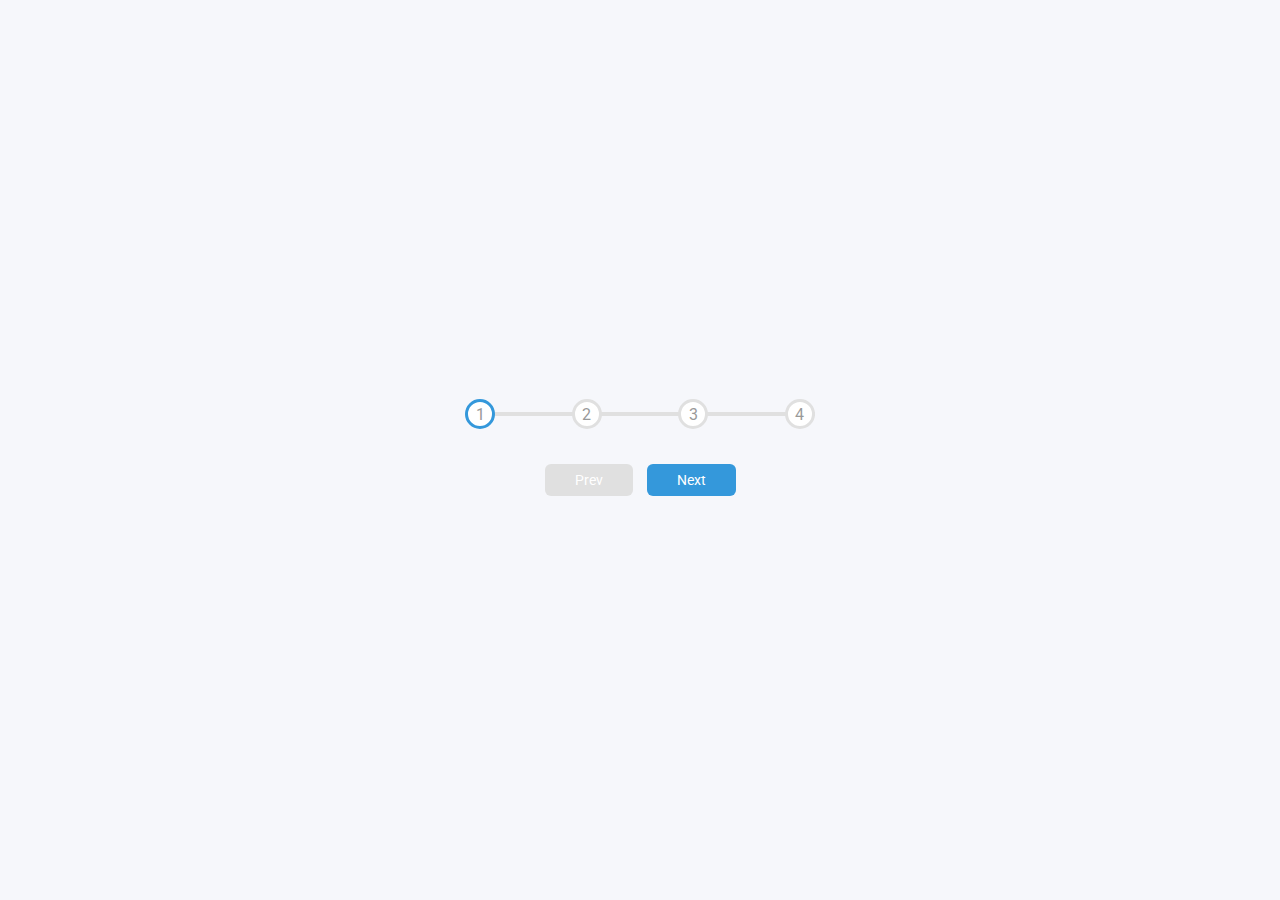
<file: day2/index.html>
<!DOCTYPE html>
<html lang="en">
<head>
    <meta charset="UTF-8">
    <meta name="viewport" content="width=device-width, initial-scale=1.0">
        <!-- <link rel="stylesheet" href="https://cdnjs.cloudflare.com/ajax/libs/font-awesome/5.15.1/css/all.min.css" integrity="sha512-+4zCK9k+qNFUR5X+cKL9EIR+ZOhtIloNl9GIKS57V1MyNsYpYcUrUeQc9vNfzsWfV28IaLL3i96P9sdNyeRssA==" crossorigin="anonymous" /> -->
    <link rel="stylesheet" href="main.css">
    <title>Document</title>
</head>
<body>
    <div class="container">
        <div class="progress-container">
            <div class="progress" id="progress"></div>
                <div class="circle active">1</div>
                <div class="circle">2</div>
                <div class="circle">3</div>
                <div class="circle">4</div>  
            </div>
      
        <button class="btn" id="prev" disabled>Prev</button>
        <button class="btn" id="next">Next</button>
    </div>
    <script src="app.js"></script>
</body>
</html>
</file>
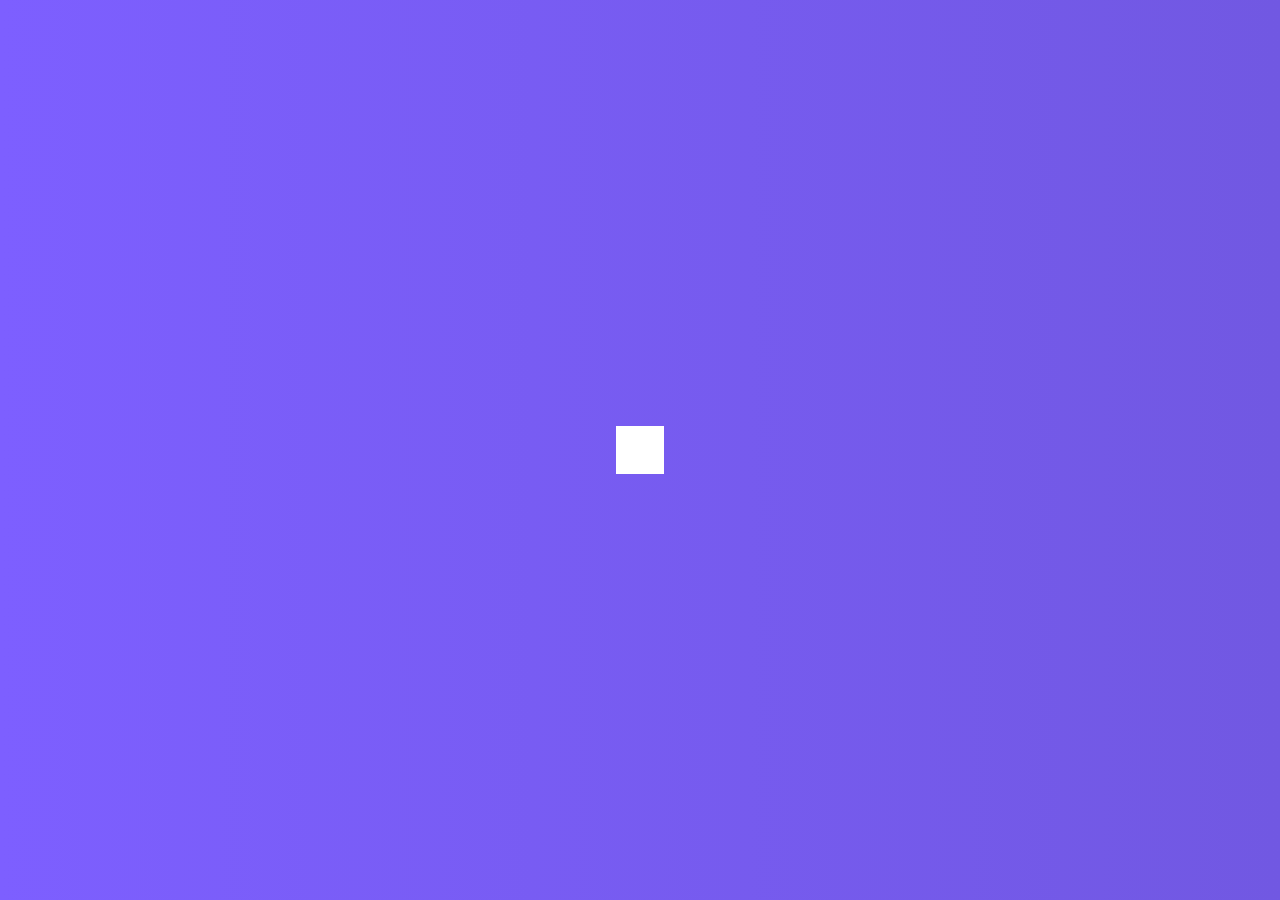
<file: day4/index.html>
<!DOCTYPE html>
<html lang="en">
<head>
    <meta charset="UTF-8">
    <meta name="viewport" content="width=device-width, initial-scale=1.0">
    <link rel="stylesheet" href="https://cdnjs.cloudflare.com/ajax/libs/font-awesome/5.15.1/css/all.min.css" integrity="sha512-+4zCK9k+qNFUR5X+cKL9EIR+ZOhtIloNl9GIKS57V1MyNsYpYcUrUeQc9vNfzsWfV28IaLL3i96P9sdNyeRssA==" crossorigin="anonymous" />
    <link rel="stylesheet" href="main.css">
    <title>Hidden Search</title>
</head>
<body>
    <div class="search">
        <input type="text" class="input" placeholder="Search...">
        <button class="btn">
            <i class="fas fa-search"></i>
        </button>
    </div>
    <script src="app.js"></script>
</body>
</html>
</file>
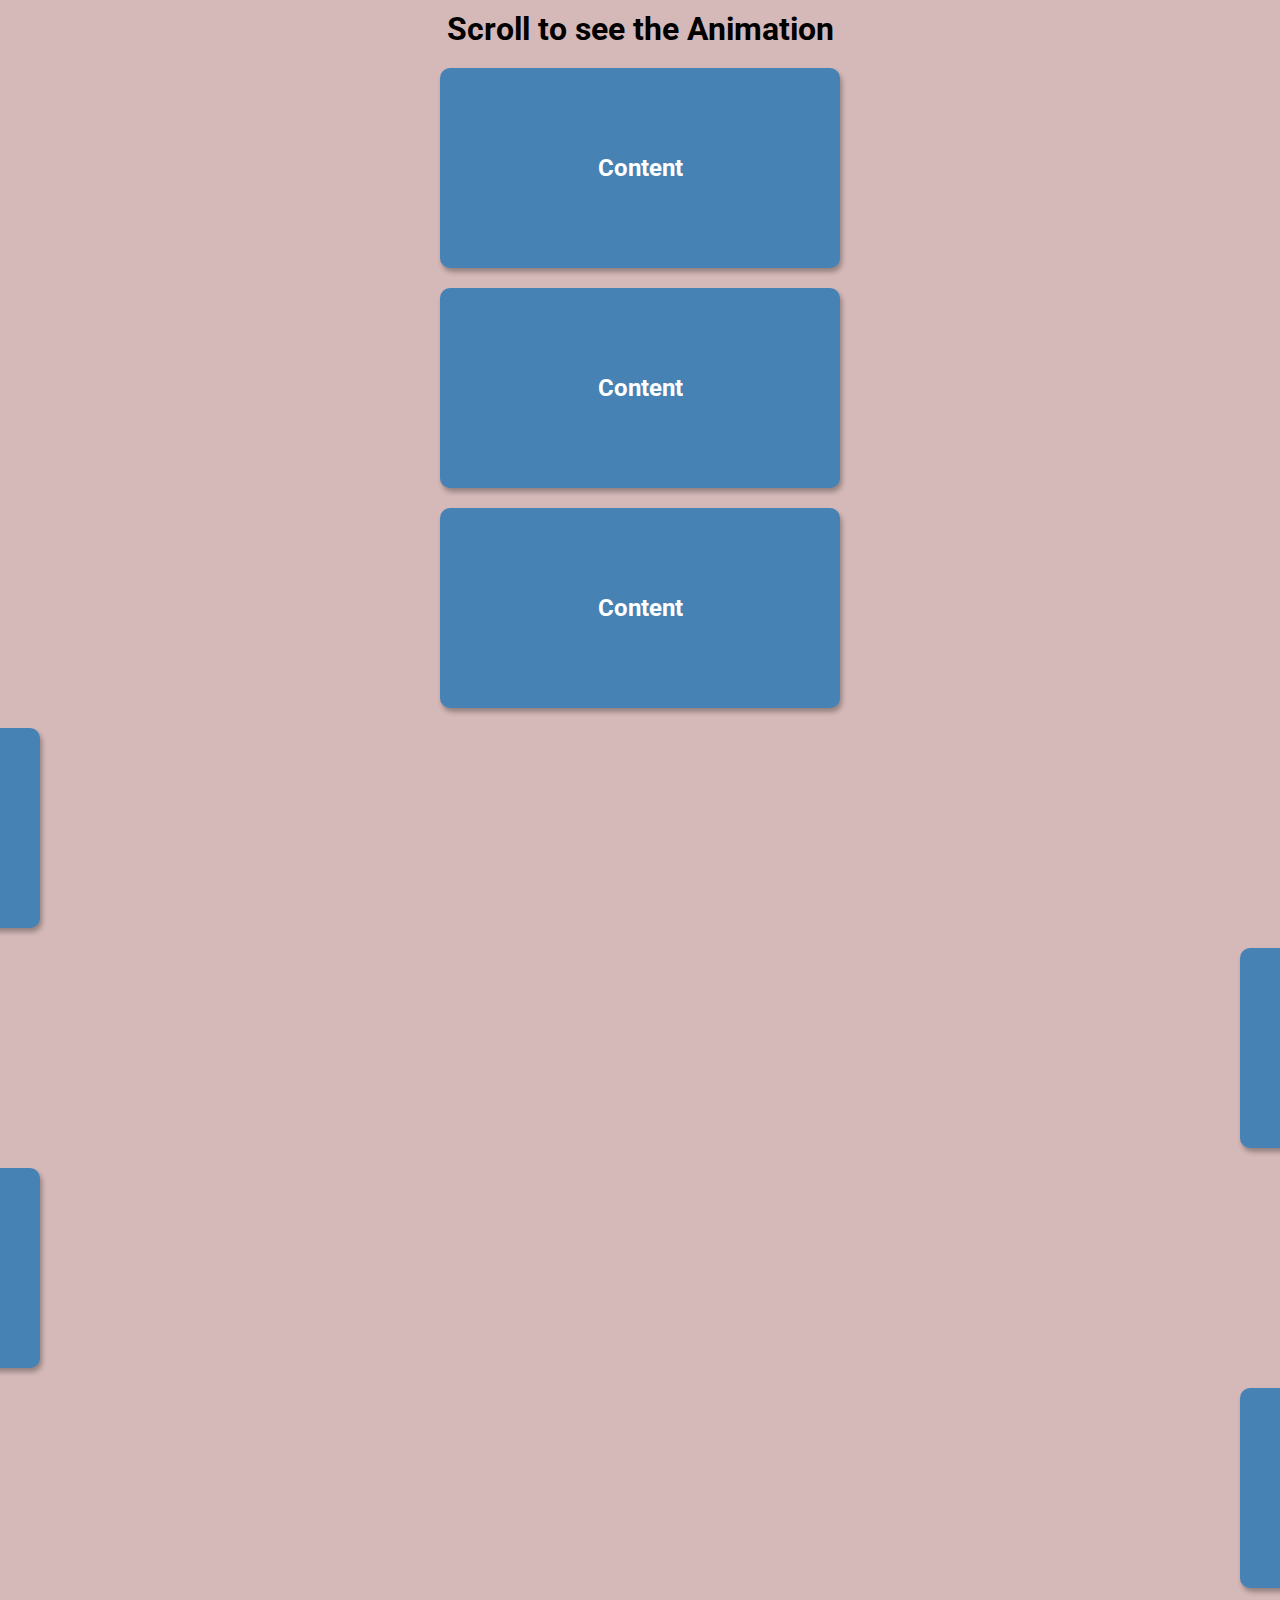
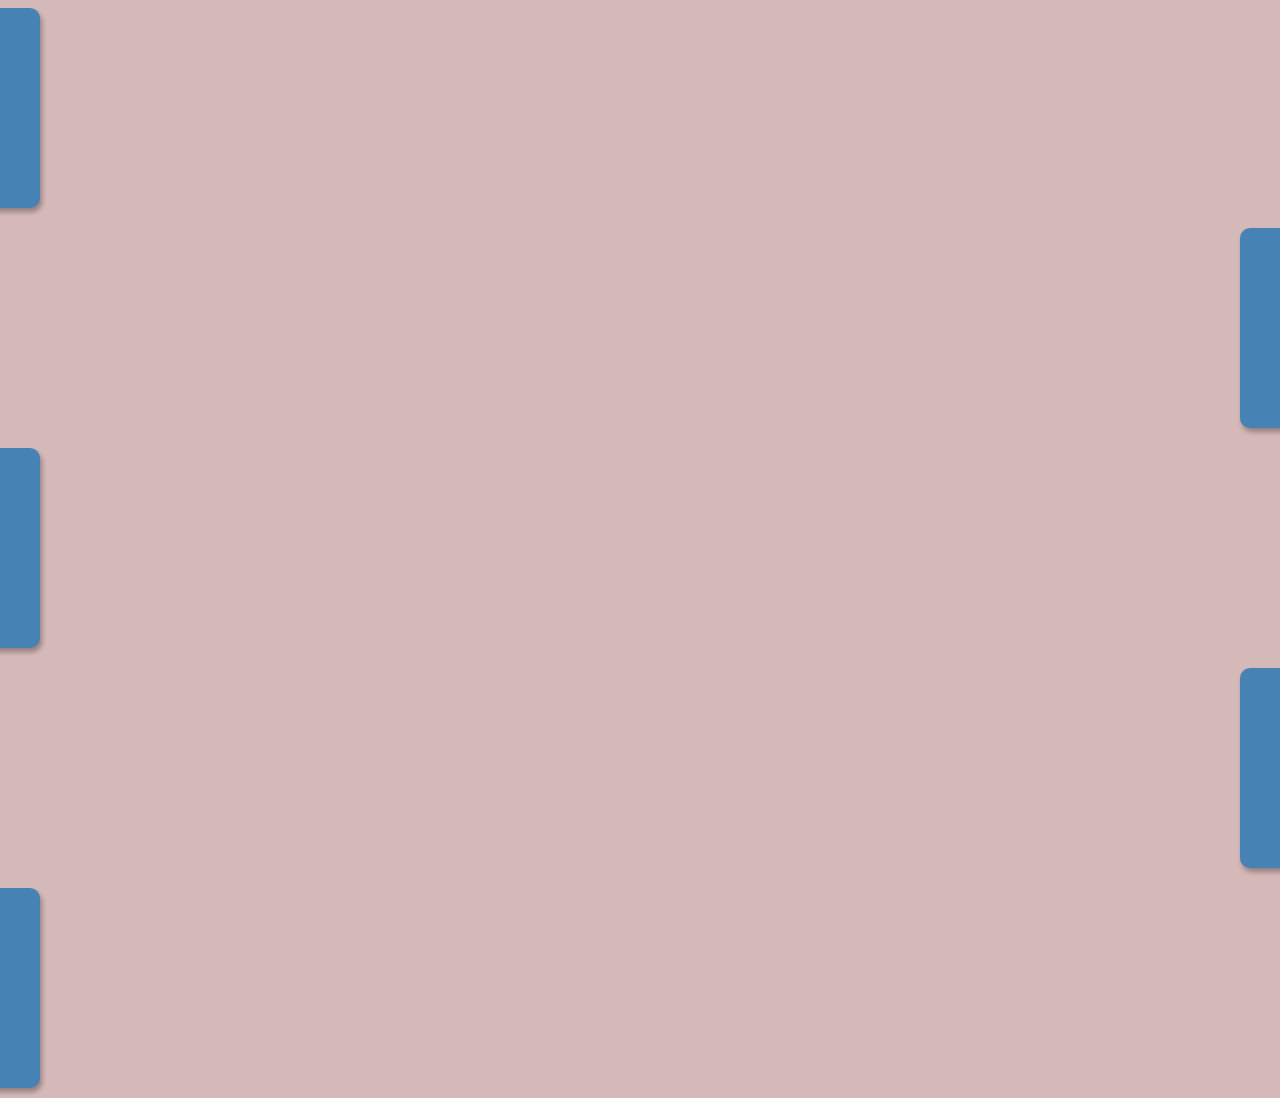
<file: day6/index.html>
<!DOCTYPE html>
<html lang="en">
<head>
    <meta charset="UTF-8">
    <meta name="viewport" content="width=device-width, initial-scale=1.0">
        <!-- <link rel="stylesheet" href="https://cdnjs.cloudflare.com/ajax/libs/font-awesome/5.15.1/css/all.min.css" integrity="sha512-+4zCK9k+qNFUR5X+cKL9EIR+ZOhtIloNl9GIKS57V1MyNsYpYcUrUeQc9vNfzsWfV28IaLL3i96P9sdNyeRssA==" crossorigin="anonymous" /> -->
    <link rel="stylesheet" href="main.css">
    <title>Scoll Animation</title>
</head>
<body>
    <h1>Scroll to see the Animation</h1>
    <div class="box"><h2>Content</h2></div>
    <div class="box"><h2>Content</h2></div>
    <div class="box"><h2>Content</h2></div>
    <div class="box"><h2>Content</h2></div>
    <div class="box"><h2>Content</h2></div>
    <div class="box"><h2>Content</h2></div>
    <div class="box"><h2>Content</h2></div>
    <div class="box"><h2>Content</h2></div>
    <div class="box"><h2>Content</h2></div>
    <div class="box"><h2>Content</h2></div>
    <div class="box"><h2>Content</h2></div>
    <div class="box"><h2>Content</h2></div>
    <script src="app.js"></script>
</body>
</html>
</file>
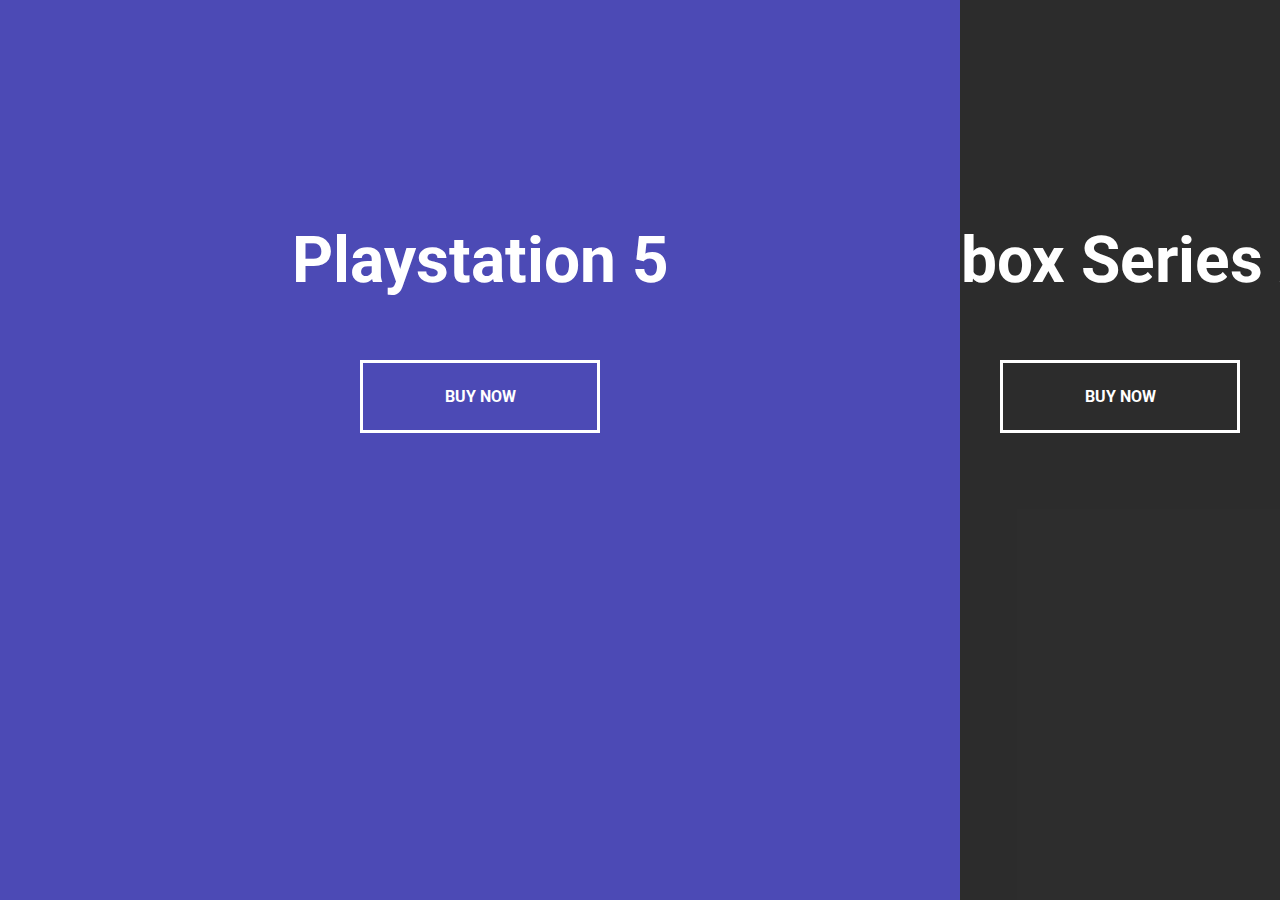
<file: day7/index.html>
<!DOCTYPE html>
<html lang="en">
<head>
    <meta charset="UTF-8">
    <meta name="viewport" content="width=device-width, initial-scale=1.0">
        <!-- <link rel="stylesheet" href="https://cdnjs.cloudflare.com/ajax/libs/font-awesome/5.15.1/css/all.min.css" integrity="sha512-+4zCK9k+qNFUR5X+cKL9EIR+ZOhtIloNl9GIKS57V1MyNsYpYcUrUeQc9vNfzsWfV28IaLL3i96P9sdNyeRssA==" crossorigin="anonymous" /> -->
    <link rel="stylesheet" href="main.css">
    <title>Split Landing Page</title>
</head>
<body>
    <div class="container">
        <div class="split left">
            <h1>Playstation 5</h1>
            <a href="" class="btn">Buy Now</a>
        </div>
        <div class="split right">
            <h1>Xbox Series X</h1>
            <a href="" class="btn">Buy Now</a>
        </div>
    </div>
    <script src="app.js"></script>
</body>
</html>
</file>
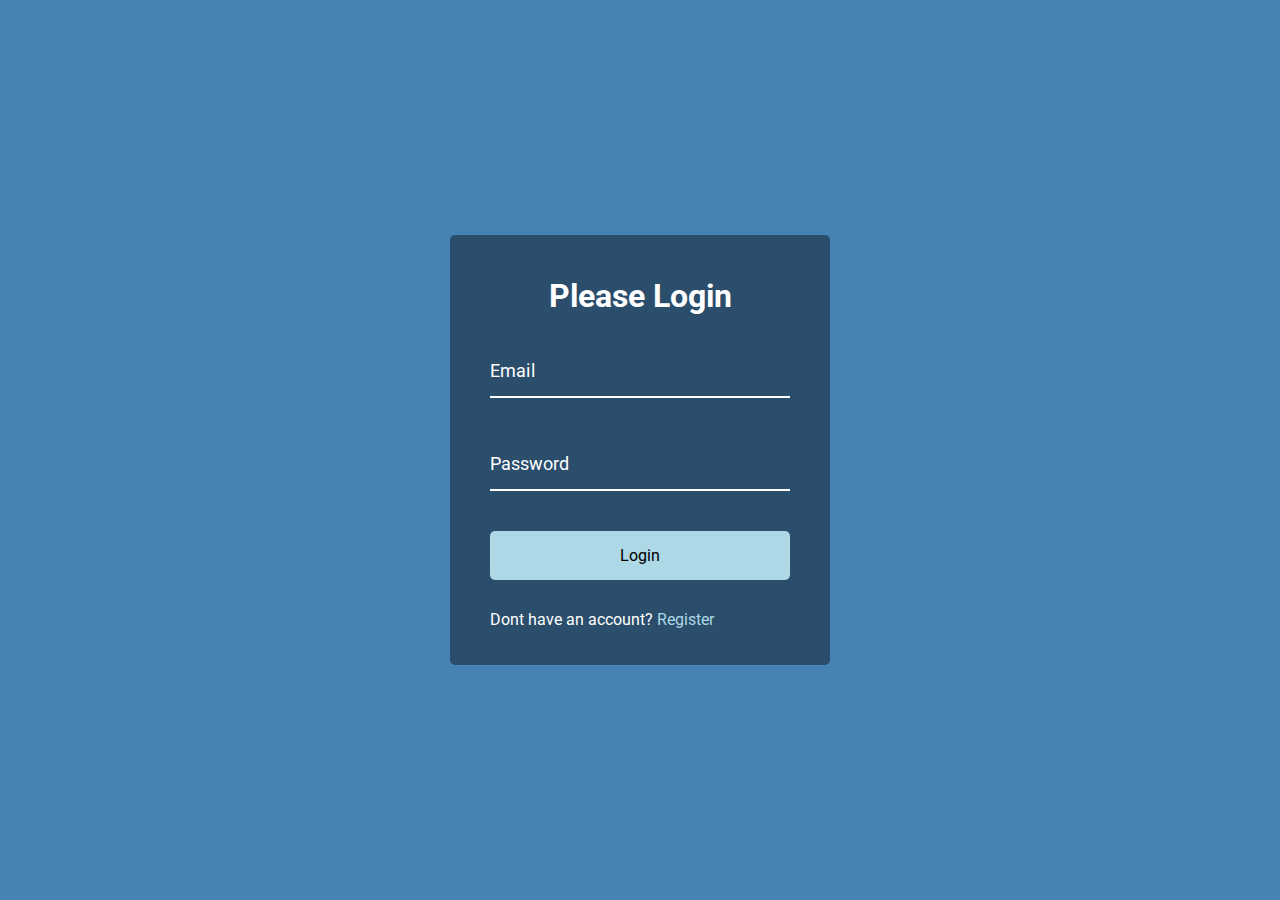
<file: day8/index.html>
<!DOCTYPE html>
<html lang="en">
<head>
    <meta charset="UTF-8">
    <meta name="viewport" content="width=device-width, initial-scale=1.0">
        <!-- <link rel="stylesheet" href="https://cdnjs.cloudflare.com/ajax/libs/font-awesome/5.15.1/css/all.min.css" integrity="sha512-+4zCK9k+qNFUR5X+cKL9EIR+ZOhtIloNl9GIKS57V1MyNsYpYcUrUeQc9vNfzsWfV28IaLL3i96P9sdNyeRssA==" crossorigin="anonymous" /> -->
    <link rel="stylesheet" href="main.css">
    <title>Document</title>
</head>
<body>
    <div class="container">
        <h1>Please Login</h1>
        <form>
            <div class="form-control">
                <input type="text" required>
                <label>Email</label>
            </div>
            <div class="form-control">
                <input type="password" required>
                <label>Password</label>
            </div>
            <button class="btn">Login</button>
            <p class="text">Dont have an account?
            <a href="#">Register
            </a>
        </p>
    </form>
</div>
    <script src="app.js"></script>
</body>
</html>
</file>
<file: day2/main.css>
@import url('https://fonts.googleapis.com/css2?family=Roboto:wght@400;700&display=swap');

:root {
    --line-border-fill: #3498db;
    --line-border-empty: #e0e0e0;
}

* {
    box-sizing: border-box;
}
body {
    font-family: 'Roboto', sans-serif;
    background-color: #f6f7fb;
    margin: 0;
    display: flex;
    align-items: center;
    justify-content: center;
    height: 100vh;
    overflow: hidden;
}
.container {
    text-align: center;
}
.progress-container {
    display: flex;
    justify-content: space-between;
    position: relative;
    margin-bottom: 30px;
    max-width: 100%;
    width: 350px;
}
.progress-container::before {
    content: '';
    background-color: var(--line-border-empty);
    position: absolute;
    top: 50%;
    left: 0;
    transform: translateY(-50%);
    height: 4px;
    width: 100%;
    z-index: -1;
}
.progress {
    background-color: var(--line-border-fill);
    position: absolute;
    top: 50%;
    left: 0;
    transform: translateY(-50%);
    height: 4px;
    width: 0%;
    z-index: -1;
    transition: .4s ease;
}
.circle {
    background-color: white;
    color: #999;
    border-radius: 50%;
    height: 30px;
    width: 30px;
    display: flex;
    align-items: center;
    justify-content: center;
    border: 3px solid var(--line-border-empty);
    transition: .4s ease;
}
.circle.active {
    border-color:var(--line-border-fill);

}
.btn {
    background-color: var(--line-border-fill);
    color: #fff;
    border: 0;
    border-radius: 6px;
    cursor: pointer;
    font-family: inherit;
    padding: 8px 30px;
    margin: 5px;
    font-size: 14px;
}
.btn:active {
    transform: scale(.98);   
}
.btn:focus {
    outline: 0;
}
.btn:disabled {
    background-color: var(--line-border-empty);
    cursor: not-allowed;
}
</file>
<file: day4/main.css>
@import url('https://fonts.googleapis.com/css2?family=Roboto:wght@400;700&display=swap');
* {
    box-sizing: border-box;
}
body {
    background-image: linear-gradient(90deg, #7d5fff, #7158e2);
    font-family: 'Roboto', sans-serif;
    margin: 0;
    display: flex;
    /* flex-direction: column; */
    align-items: center;
    justify-content: center;
    height: 100vh;
    overflow: hidden;
}

.search {
    position: relative;
    height: 3rem;
}

.search .input {
    background-color: white;
    border: 0;
    font-size: 1.2rem;
    padding: 1rem;
    height: 3rem;
    width: 3rem;
    transition: width 0.3s ease;
}

.btn {
    background-color: white;
    border: 0;
    cursor: pointer;
    font-size: 1.8rem;
    position: absolute;
    top: 0;
    left: 0;
    height: 3rem;
    width: 3rem;
    transition: transform 0.3s ease;
}

.btn:focus,
.input:focus {
    outline: none;
}

.search.active .input {
    width: 200px;
}
.search.search.active .btn {
    transform: translateX(198px);
}
</file>
<file: day6/main.css>
@import url('https://fonts.googleapis.com/css2?family=Roboto:wght@400;700&display=swap');
* {
    box-sizing: border-box;
}
body {
    background-color: rgb(213, 184, 184);
    font-family: 'Roboto', sans-serif;
    margin: 0;
    display: flex;
    flex-direction: column;
    align-items: center;
    justify-content: center;
    /* height: 100vh;
    overflow: hidden; */
    overflow-x: hidden;
}

h1 {
    margin: 10px;
}

.box {
     background-color: steelblue;
    color: #fff;
    display: flex;
    align-items: center;
    justify-content: center;
     width: 400px;
    height: 200px;
    margin: 10px;
    border-radius: 10px;
    box-shadow: 2px 4px 5px rgba(0, 0, 0, .3);
    transform: translateX(200%);
    transition: transform 0.4s ease;
}
 .box:nth-of-type(even) {
    transform: translateX(-200%);
}

.box.show {
    transform: translateX(0);
}
</file>
<file: day7/main.css>
@import url('https://fonts.googleapis.com/css2?family=Roboto:wght@400;700&display=swap');
:root {
    --left-bg-color: rgba(87, 84, 236, .7);
    --right-bg-color: rgba(43, 43, 43, .8);
    --left-btn-hover-color: rgba(87, 84, 236, 1);
    --right-btn-hover-color: rgba(28, 122, 28, 1);
    --hover-width: 75%;
    --hover-otherwidth: 25%;
    --speed: 1000ms;
}

* {
    box-sizing: border-box;
}
body {
    font-family: 'Roboto', sans-serif;
    margin: 0;
    /* display: flex; */
    /* flex-direction: column; */
    /* align-items: center;
    justify-content: center; */
    height: 100vh;
    overflow: hidden;
}
h1 {
    font-size: 4rem;
    color: #fff;
    position: absolute;
    left: 50%;
    top: 20%;
    transform: translateX(-50%);
    white-space: nowrap;
}
.btn {
    position: absolute;
    display: flex;
    align-items: center;
    justify-content: center;
    left: 50%;
    top: 40%;
    transform: translateX(-50%);
    text-decoration: none;
    color: #fff;
    border: #fff solid .2rem;
    font-size: 1rem;
    font-weight: bold;
    text-transform: uppercase;
    width: 15rem;
    padding: 1.5rem;
}
.container {
    position: relative;
    width: 100%;
    height: 100%;
    background: #333;
}
.split {
    position: absolute;
    width: 50%;
    height: 100%;
    overflow: hidden;
}
.split.left {
    left: 0;
    background: url('https://cdn.vox-cdn.com/thumbor/EeQpOMN1j5f3Qmvo1oanEoByZzY=/1400x1050/filters:format(png)/cdn.vox-cdn.com/uploads/chorus_asset/file/20030737/xWZMNYm.png');
    background-repeat: no-repeat;
    background-size: cover;
}
.split.left::before {
    content: '';
    position: absolute;
    width: 100%;
    height: 100%;
    background-color: var(--left-bg-color);
}
.split.left .btn:hover {
    background-color: var(--left-btn-hover-color);
    border-color: var(--left-btn-hover-color);
}
.split.right {
    right: 0;
    background: url('https://i.ytimg.com/vi/0tUqIHwHDEc/maxresdefault.jpg');
    background-repeat: no-repeat;
    background-size: cover;
}
.split.right::before {
    content: '';
    position: absolute;
    width: 100%;
    height: 100%;
    background-color: var(--right-bg-color);
}
.split.right, 
.split.left,
.split.right::before,
.split.left::before {
    transition: all var(--speed) ease-in-out;
}
.split.right .btn:hover {
    background-color: var(--right-btn-hover-color);
    border-color: var(--right-btn-hover-color);
}
.hover-left .left{
    width: var(--hover-width);
}
.hover-left .right{
    width: var(--hover-otherwidth);
}
.hover-right .right{
    width: var(--hover-width);
}
.hover-right .left{
    width: var(--hover-otherwidth);
}
@media(max-width: 800px){
    h1 {
        font-size: 2rem;
        top: 30%;
    }
    .btn {
        padding: 1.2rem;
        width: 12rem;
    }
}
</file>
<file: day8/main.css>
@import url('https://fonts.googleapis.com/css2?family=Roboto:wght@400;700&display=swap');
* {
    box-sizing: border-box;
}
body {
    background-color: steelblue;
    color: #fff;
    font-family: 'Roboto', sans-serif;
    margin: 0;
    display: flex;
    /* flex-direction: column; */
    align-items: center;
    justify-content: center;
    height: 100vh;
    overflow: hidden;
}
.container{
    background-color: rgba(0, 0, 0, 0.4);
    padding: 20px 40px;
    border-radius: 5px;
}
.container h1 {
    text-align: center;
    margin-bottom: 30px;
}
.container a {
    text-decoration: none;
    color: lightblue;
}
.btn {
    cursor: pointer;
    display: inline-block;
    width: 100%;
    background: lightblue;
    padding: 15px;
    font-family: inherit;
    font-size: 16px;
    border: 0;
    border-radius: 5px;
}
.btn:focus {
    outline: 0;
}
.btn:active {
    transform: scale(0.98);
}
.text {
    margin-top: 30px;
}
.form-control {
    position: relative;
    margin: 20px 0 40px;
    width: 300px;
}
.form-control input {
    background-color: transparent;
    border: 0;
    border-bottom: 2px #fff solid;
    display: block;
    width: 100%;
    padding: 15px 0;
    font-size: 18px;
    color: #fff;
}
.form-control input:focus,
.form-control input:valid {
    outline: 0;
    border-bottom-color: lightblue;
}
.form-control label {
    position: absolute;
    top: 15px;
    left: 0;
}
.form-control label span {
    display: inline-block;
    font-size: 18px;
    min-width: 5px;
    transition: 0.3s cubic-bezier(0.68, -0.55, 0.265, 1.55);
}
.form-control input:focus + label span,
.form-control input:valid + label span {
    color: lightblue;
    transform: translateY(-30px);

}
</file>
